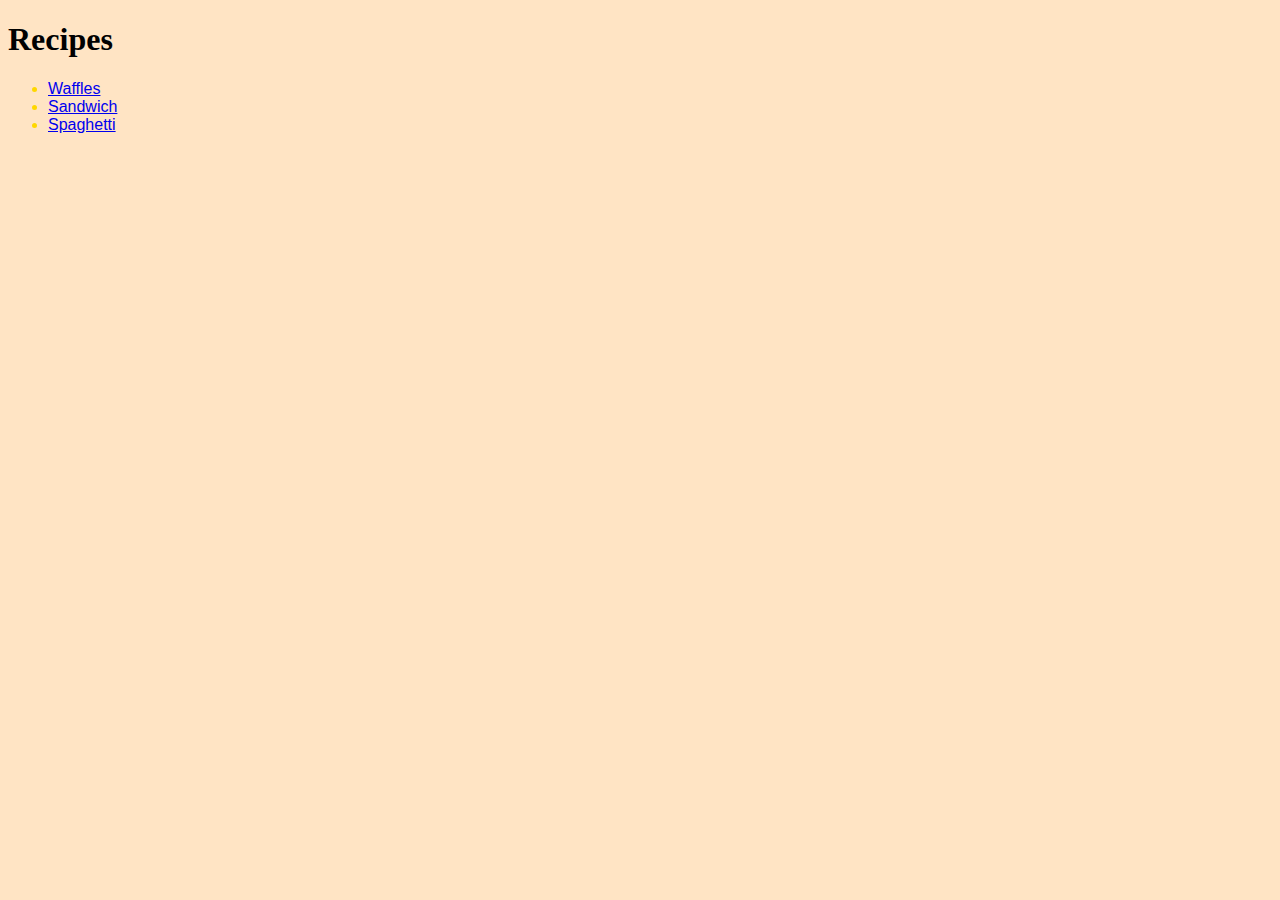
<file: index.html>
<!DOCTYPE html>
<html lang="en">
    <head>
        <meta charset="utf-8">
        <title>Odin Recipes</title>
        <link rel="stylesheet" href="styles.css">
    </head>

    <body>
        <h1>
            Recipes
        </h1>
        <ul>
            <li class="links recipe"><a href="recipes/waffles.html">Waffles</a></li>
            <li class="links recipe"><a href="recipes/sandwich.html">Sandwich</a></li>
            <li class="links recipe"><a href="recipes/spaghetti.html">Spaghetti</a></li>
        </ul>
        
    </body>

</html>
</file>
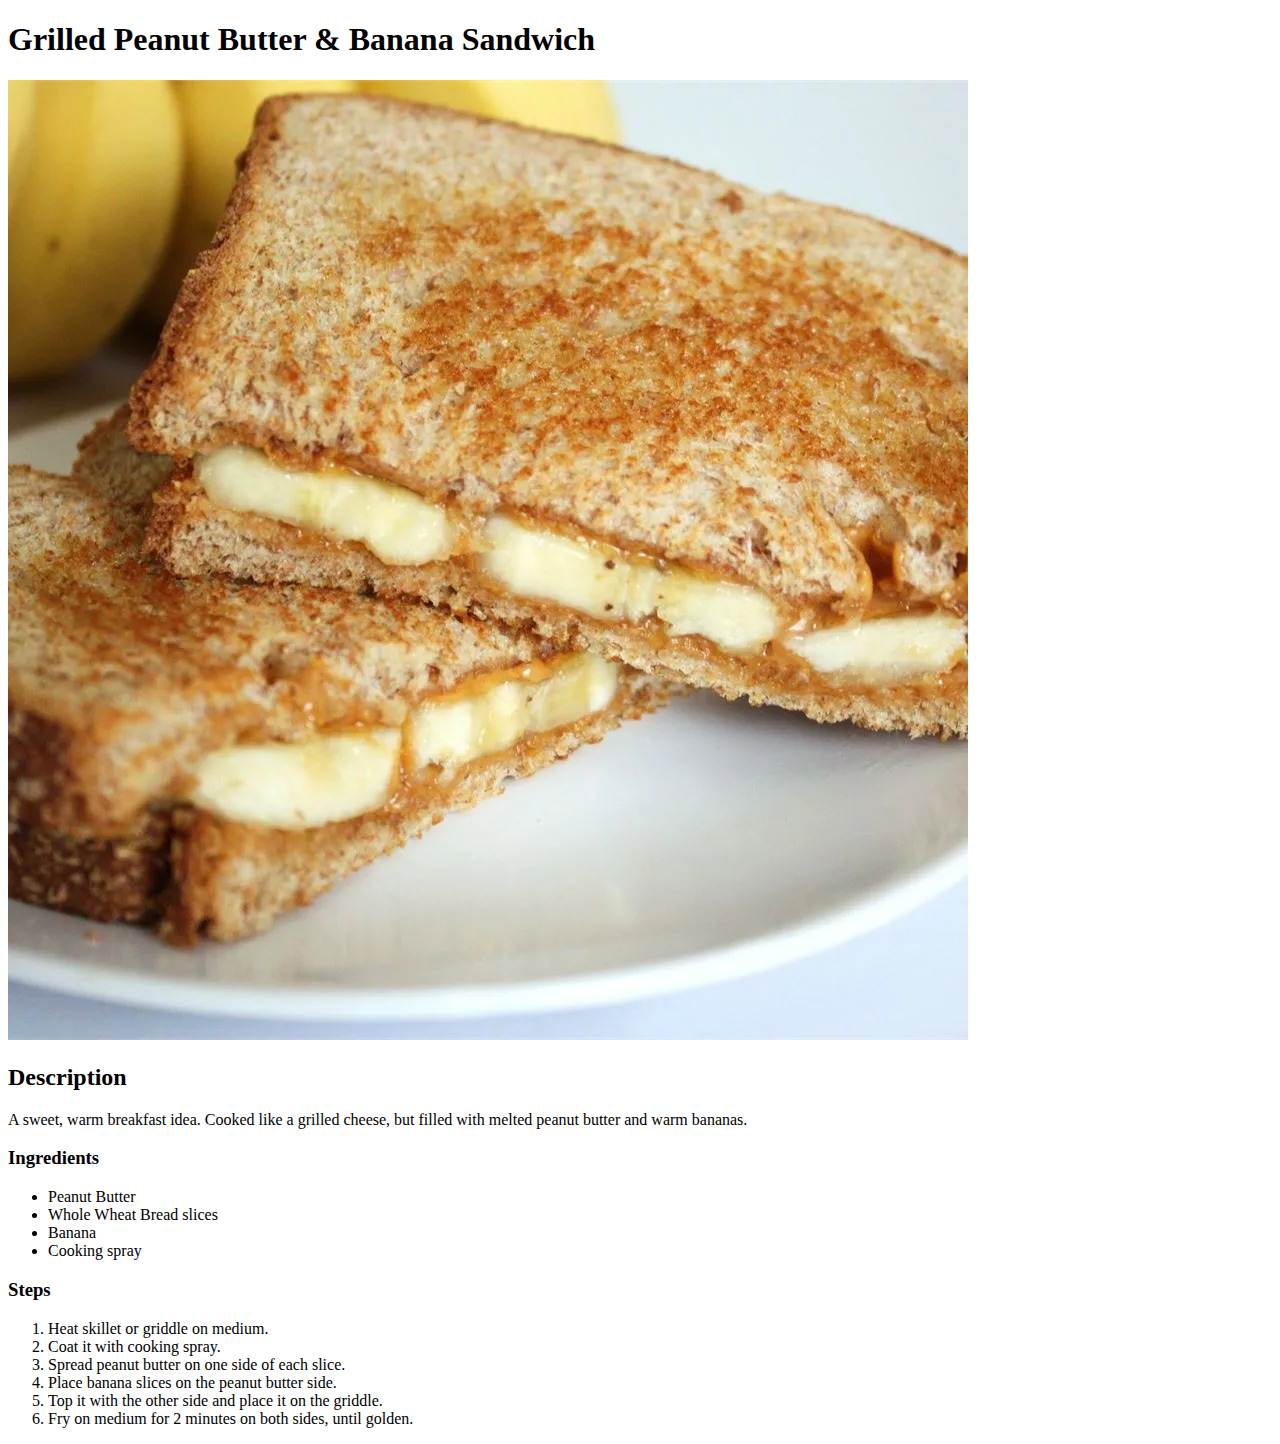
<file: recipes/sandwich.html>
<!DOCTYPE html>
<html lang="en">
    <head>
        <meta charset="utf-8">
        <title>Waffles</title>
    </head>
    <body>
        <h1>Grilled Peanut Butter & Banana Sandwich</h1>
        <img src="../images/sandwich.jpg" alt="a picture of a sandwich">
        <h2>Description</h2>
        <p>
            A sweet, warm breakfast idea. Cooked like a grilled cheese, 
            but filled with melted peanut butter and warm bananas.
        </p>
        <h3>
            Ingredients
        </h3>
        <ul>
            <li>Peanut Butter</li>
            <li>Whole Wheat Bread slices</li>
            <li>Banana</li>
            <li>Cooking spray</li>
        </ul>
        <h3>Steps</h3>
        <ol>
            <li>Heat skillet or griddle on medium.</li>
            <li>Coat it with cooking spray.</li>
            <li>Spread peanut butter on one side of each slice.</li>
            <li>Place banana slices on the peanut butter side.</li>
            <li>Top it with the other side and place it on the griddle.</li>
            <li>Fry on medium for 2 minutes on both sides, until golden.</li>
        </ol>
    </body>
</html>
</file>
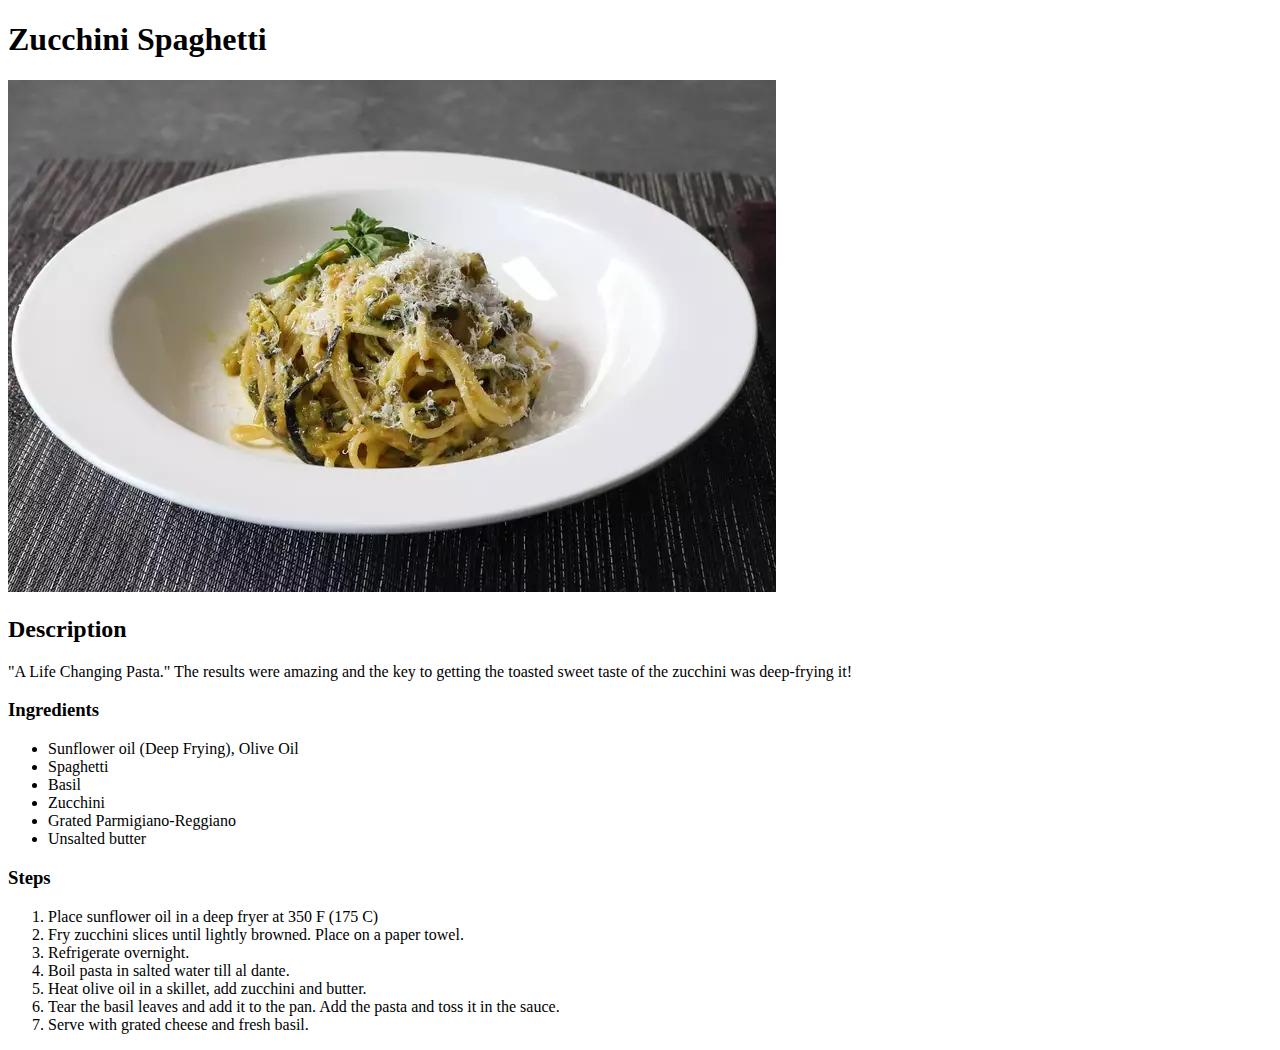
<file: recipes/spaghetti.html>
<!DOCTYPE html>
<html lang="en">
    <head>
        <meta charset="utf-8">
        <title>Waffles</title>
    </head>
    <body>
        <h1>Zucchini Spaghetti</h1>
        <img src="../images/spaghetti.jpg" alt="a picture of spaghetti">
        <h2>Description</h2>
        <p>
            "A Life Changing Pasta." The results were amazing and the key to getting the toasted sweet taste of the zucchini was deep-frying it!
        </p>
        <h3>
            Ingredients
        </h3>
        <ul>
            <li>Sunflower oil (Deep Frying), Olive Oil</li>
            <li>Spaghetti</li>
            <li>Basil</li>
            <li>Zucchini</li>
            <li>Grated Parmigiano-Reggiano</li>
            <li>Unsalted butter</li>
        </ul>
        <h3>Steps</h3>
        <ol>
            <li>Place sunflower oil in a deep fryer at 350 F (175 C)</li>
            <li>Fry zucchini slices until lightly browned. Place on a paper towel.</li>
            <li>Refrigerate overnight.</li>
            <li>Boil pasta in salted water till al dante.</li>
            <li>Heat olive oil in a skillet, add zucchini and butter. </li>
            <li>Tear the basil leaves and add it to the pan. Add the pasta and toss it in the sauce.</li>
            <li>Serve with grated cheese and fresh basil.</li>
        </ol>
    </body>
</html>
</file>
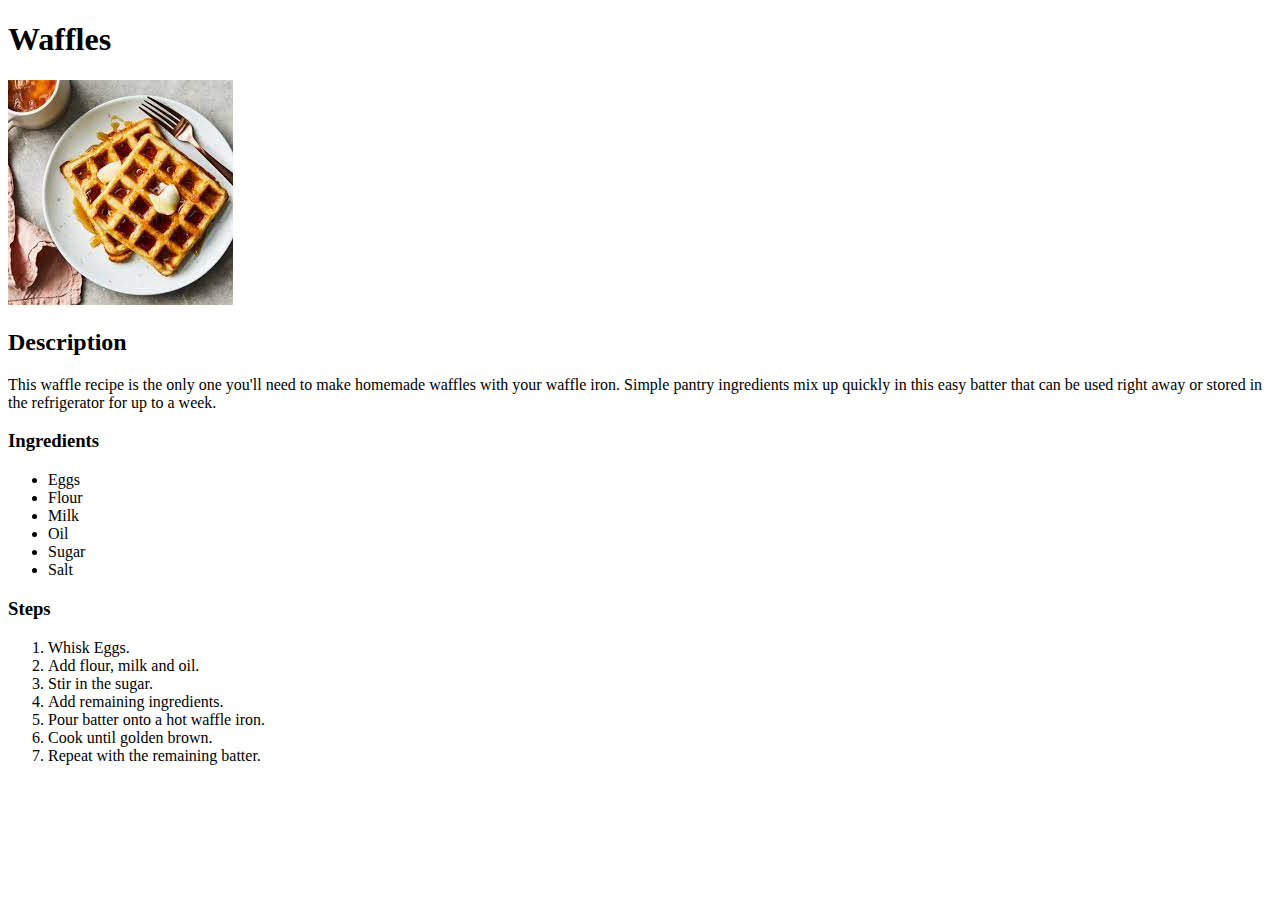
<file: recipes/waffles.html>
<!DOCTYPE html>
<html lang="en">
    <head>
        <meta charset="utf-8">
        <title>Waffles</title>
    </head>
    <body>
        <h1>Waffles</h1>
        <img src="../images/waffles.jpeg" alt="a picture of waffle">
        <h2>Description</h2>
        <p>
            This waffle recipe is the only one you'll need to make homemade waffles with your waffle iron. 
            Simple pantry ingredients mix up quickly in this easy batter that can be 
            used right away or stored in the refrigerator for up to a week.
        </p>
        <h3>
            Ingredients
        </h3>
        <ul>
            <li>Eggs</li>
            <li>Flour</li>
            <li>Milk</li>
            <li>Oil</li>
            <li>Sugar</li>
            <li>Salt</li>
        </ul>
        <h3>Steps</h3>
        <ol>
            <li>Whisk Eggs.</li>
            <li>Add flour, milk and oil.</li>   
            <li>Stir in the sugar.</li>
            <li>Add remaining ingredients.</li>
            <li>Pour batter onto a hot waffle iron.</li>
            <li>Cook until golden brown.</li>
            <li>Repeat with the remaining batter.</li>
        </ol>
    </body>
</html>
</file>
<file: styles.css>
body {
    background-color: bisque;
}

.links.recipe {
    font-family: 'Tahoma', Arial, sans-serif;
    font-weight: 400px;
    color: gold;
}
</file>
